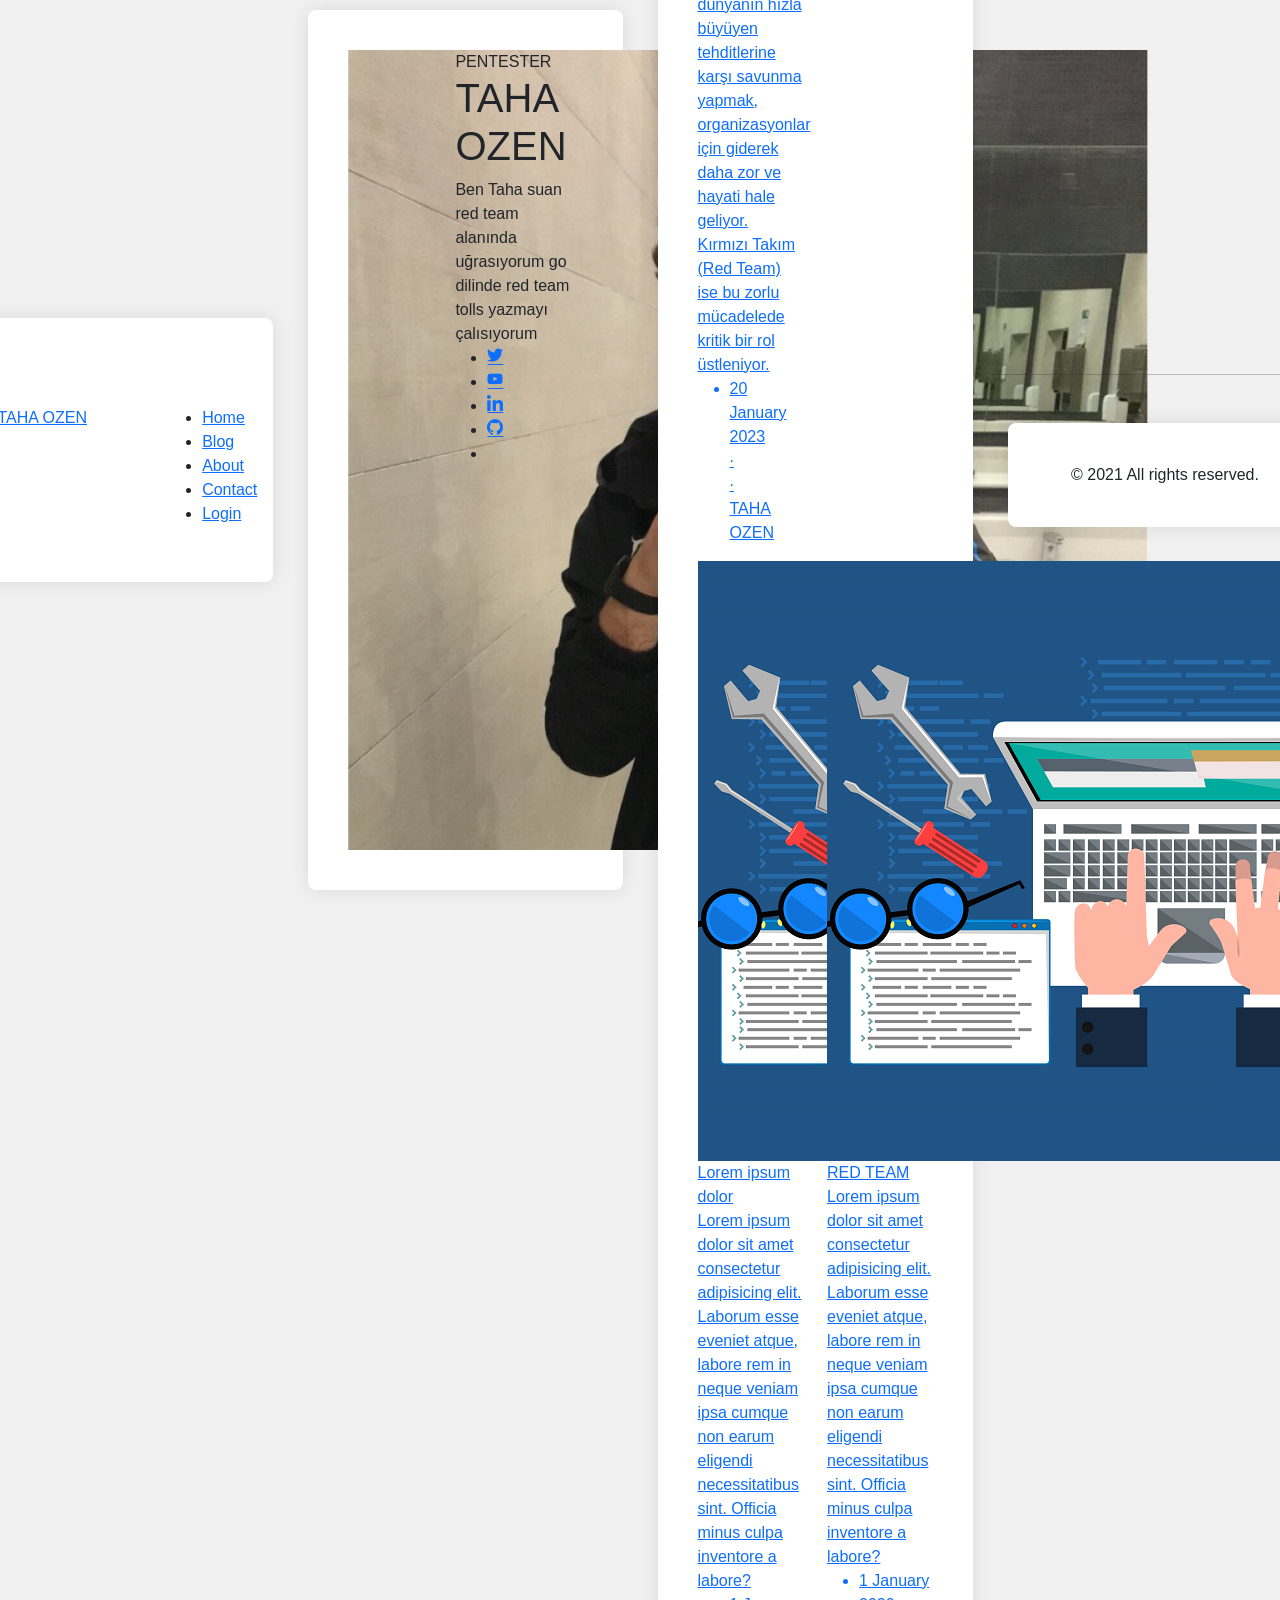
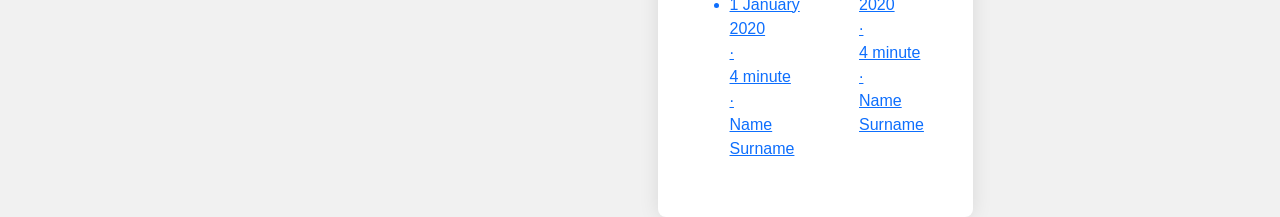
<file: index.html>
<!DOCTYPE html>
<html lang="tr">

<head>
    <meta charset="UTF-8">
    <meta http-equiv="X-UA-Compatible" content="IE=edge">
    <meta name="viewport" content="width=device-width, initial-scale=1.0">
    <title>Home</title>

    <link rel="shortcut icon" href="assets/img/icon/favicon.ico" type="image/x-icon">
    <link rel="preconnect" href="https://fonts.gstatic.com">
    <link href="https://fonts.googleapis.com/css2?family=Poppins:wght@200;400;600;900&display=swap" rel="stylesheet">
    <link rel="stylesheet" type="text/css" href="assets/fonts/flaticon/flaticon.css">
    <link rel="stylesheet" href="assets/css/bootstrap.min.css">
    <link rel="stylesheet" href="assets/css/style.css">
    <link rel="stylesheet" href="assets/css/mobile.css">
</head>

<body>

    <header>
        <div class="container">
            <div class="header-wrapper mt-5">
                <div class="row header-content">
                    <div class="header-title col-md-8">
                        <a href="index.html">TAHA OZEN </a>
                    </div>
                    <div class="header-menu col-md-4">
                        <ul>
                            <li>
                                <a href="index.html" style="opacity: 100%;">Home</a>
                            </li>
                            <li>
                                <a href="RED TEAM NEDİR.html">Blog</a>
                            </li>
                            <li>
                                <a href="about.html">About</a>
                            </li>
                            <li>
                                <a href="contact.html">Contact</a>
                            </li>
                            <li>
                                <a href="login.html">Login</a>
                            </li>

                        </ul>
                    </div>
                </div>
            </div>
        </div>
    </header>

    <div class="person-info-wrapper">
        <div class="container">
            <div class="person-info-container">
                <div class="row">
                    <div class="person-photo col-md-5">
                        <img src="assets/img/1639073382825.jpg" alt="" srcset="">
                    </div>
                    <div class="person-info-text col-md-7">
                        <div class="person-job">
                            PENTESTER
                        </div>
                        <div class="person-name">
                            <h1>TAHA OZEN </h1>
                        </div>
                        <div class="person-text">
                            Ben Taha suan red team alanında uğrasıyorum go dilinde red team tolls yazmayı çalısıyorum
                        </div>
                        <div class="person-social-link">
                            <ul>
                                <li>
                                    <a href="https://twitter.com/tahaoze23" target="_blank"><i class="flaticon-twitter"></i></a>
                                </li>
                            
                                <li>
                                    <a href="https://www.youtube.com/channel/UC3gjpeOQA_2acNfEtpIQauQ" target="_blank"><i class="flaticon-youtube"></i></a>
                                </li>
                                <li>
                                    <a href="https://www.linkedin.com/in/tahaozen/ " target="_blank "><i class="flaticon-linkedin-1  " target=" "></i></a>
                                </li>
                                <li>
                                    <a href="https://github.com/DZXX21 " target="_blank "><i class="flaticon-github " target="_blank " target=" "></i></a>
                                </li>
                                <li>
                                    <a href="mailto:#"><i class="tahaeryetisozen@gmail.com " target="_blank  " target=" "></i></a>
                                </li>
                            </ul>
                        </div>

                    </div>
                </div>
            </div>
        </div>
    </div>

    <div class="blog-post-wrapper">
        <div class="container">
            <div class="blog-post-container">
                <div class="blog-post-top-title">
                    Blog
                </div>
                <div class="blog-post-row">
                    <div class="row">
                        <div class="blog-post col-md-6">
                            <a href="RED TEAM NEDİR.html">
                                <div class="blog-post-thumbnail">
                                    <img src="assets/img/csi-ltr6-cyber-security-trend.jpg" alt="" srcset="">
                                </div>
                                <div class="blog-post-text">
                                    <div class="blog-post-title">
                                       RED TEAM NEDİR
                                    </div>
                                    <div class="blog-post-description">
                                        Siber dünyanın hızla büyüyen tehditlerine karşı savunma yapmak, organizasyonlar için giderek daha zor ve hayati hale geliyor. Kırmızı Takım (Red Team) ise bu zorlu mücadelede kritik bir rol üstleniyor.
                                    </div>
                                    <div class="blog-post-meta-info">
                                        <ul>
                                            <li>
                                                <div class="blog-post-date">
                                                    20  January 2023
                                                </div>
                                                <div class="blog-post-meta-dot">
                                                    ·
                                                </div>
                                               
                                                <div class="blog-post-meta-dot">
                                                    ·
                                                </div>
                                                <div class="blog-post-author">
                                                   TAHA OZEN 
                                                </div>
                                            </li>
                                        </ul>
                                    </div>
                                </div>
                            </a>
                

                            
                        </div>
                        <div class="blog-post col-md-6">
                            <a href="blog2.html">
                                <div class="blog-post-thumbnail">
                                    <img src="assets/img/si-blog-darkweb-cybersecurity-risks-feature.jpg" alt="" srcset="">
                                </div>
                                <div class="blog-post-text">
                                    <div class="blog-post-title">
                                        Siber güvenlikte kullanılan Araçlar
                                    </div>
                                    <div class="blog-post-description">
                                    Siber güvenlikte kullanılan  tolllar 
                                    </div>
                                    <div class="blog-post-meta-info">
                                        <ul>
                                            <li>
                                                <div class="blog-post-date">
                                                    21 January 2023
                                                </div>
                                                <div class="blog-post-meta-dot">
                                                    ·
                                                </div>
                                                
                                                <div class="blog-post-meta-dot">
                                                    ·
                                                </div>
                                                <div class="blog-post-author">
                                                TAHA OZEN 
                                                </div>
                                            </li>
                                        </ul>
                                    </div>
                                </div>
                            </a>
                

                            
                        </div>
                        <div class="blog-post col-md-6">
                            <a href="blog-text.html">
                                <div class="blog-post-thumbnail">
                                    <img src="assets/img/thumbnail.png" alt="" srcset="">
                                </div>
                                <div class="blog-post-text">
                                    <div class="blog-post-title">
                                        Lorem ipsum dolor
                                    </div>
                                    <div class="blog-post-description">
                                        Lorem ipsum dolor sit amet consectetur adipisicing elit. Laborum esse eveniet atque, labore rem in neque veniam ipsa cumque non earum eligendi necessitatibus sint. Officia minus culpa inventore a labore?
                                    </div>
                                    <div class="blog-post-meta-info">
                                        <ul>
                                            <li>
                                                <div class="blog-post-date">
                                                    1 January 2020
                                                </div>
                                                <div class="blog-post-meta-dot">
                                                    ·
                                                </div>
                                                <div class="blog-post-reading-time">
                                                    4 minute
                                                </div>
                                                <div class="blog-post-meta-dot">
                                                    ·
                                                </div>
                                                <div class="blog-post-author">
                                                    Name Surname
                                                </div>
                                            </li>
                                        </ul>
                                    </div>
                                </div>
                            </a>
                

                            
                        </div>
                        <div class="blog-post col-md-6">
                            <a href="blog-text.html">
                                <div class="blog-post-thumbnail">
                                    <img src="assets/img/thumbnail.png" alt="" srcset="">
                                </div>
                                <div class="blog-post-text">
                                    <div class="blog-post-title">
                                        RED TEAM 
                                    </div>
                                    <div class="blog-post-description">
                                        Lorem ipsum dolor sit amet consectetur adipisicing elit. Laborum esse eveniet atque, labore rem in neque veniam ipsa cumque non earum eligendi necessitatibus sint. Officia minus culpa inventore a labore?
                                    </div>
                                    <div class="blog-post-meta-info">
                                        <ul>
                                            <li>
                                                <div class="blog-post-date">
                                                    1 January 2020
                                                </div>
                                                <div class="blog-post-meta-dot">
                                                    ·
                                                </div>
                                                <div class="blog-post-reading-time">
                                                    4 minute
                                                </div>
                                                <div class="blog-post-meta-dot">
                                                    ·
                                                </div>
                                                <div class="blog-post-author">
                                                    Name Surname
                                                </div>
                                            </li>
                                        </ul>
                                    </div>
                                </div>
                            </a>
                

                            
                        </div>
                    </div>
                </div>
            </div>
        </div>
    </div>

    <footer>
        <div class="container-fluid mt-5"></div>
            <hr>
        </div>
        <div class="container text-center mt-5 mb-5" >
            <div class="copyright">
                © 2021 All rights reserved.
            </div>   
        </div>
        
    </footer>

</body>

</html>
</file>
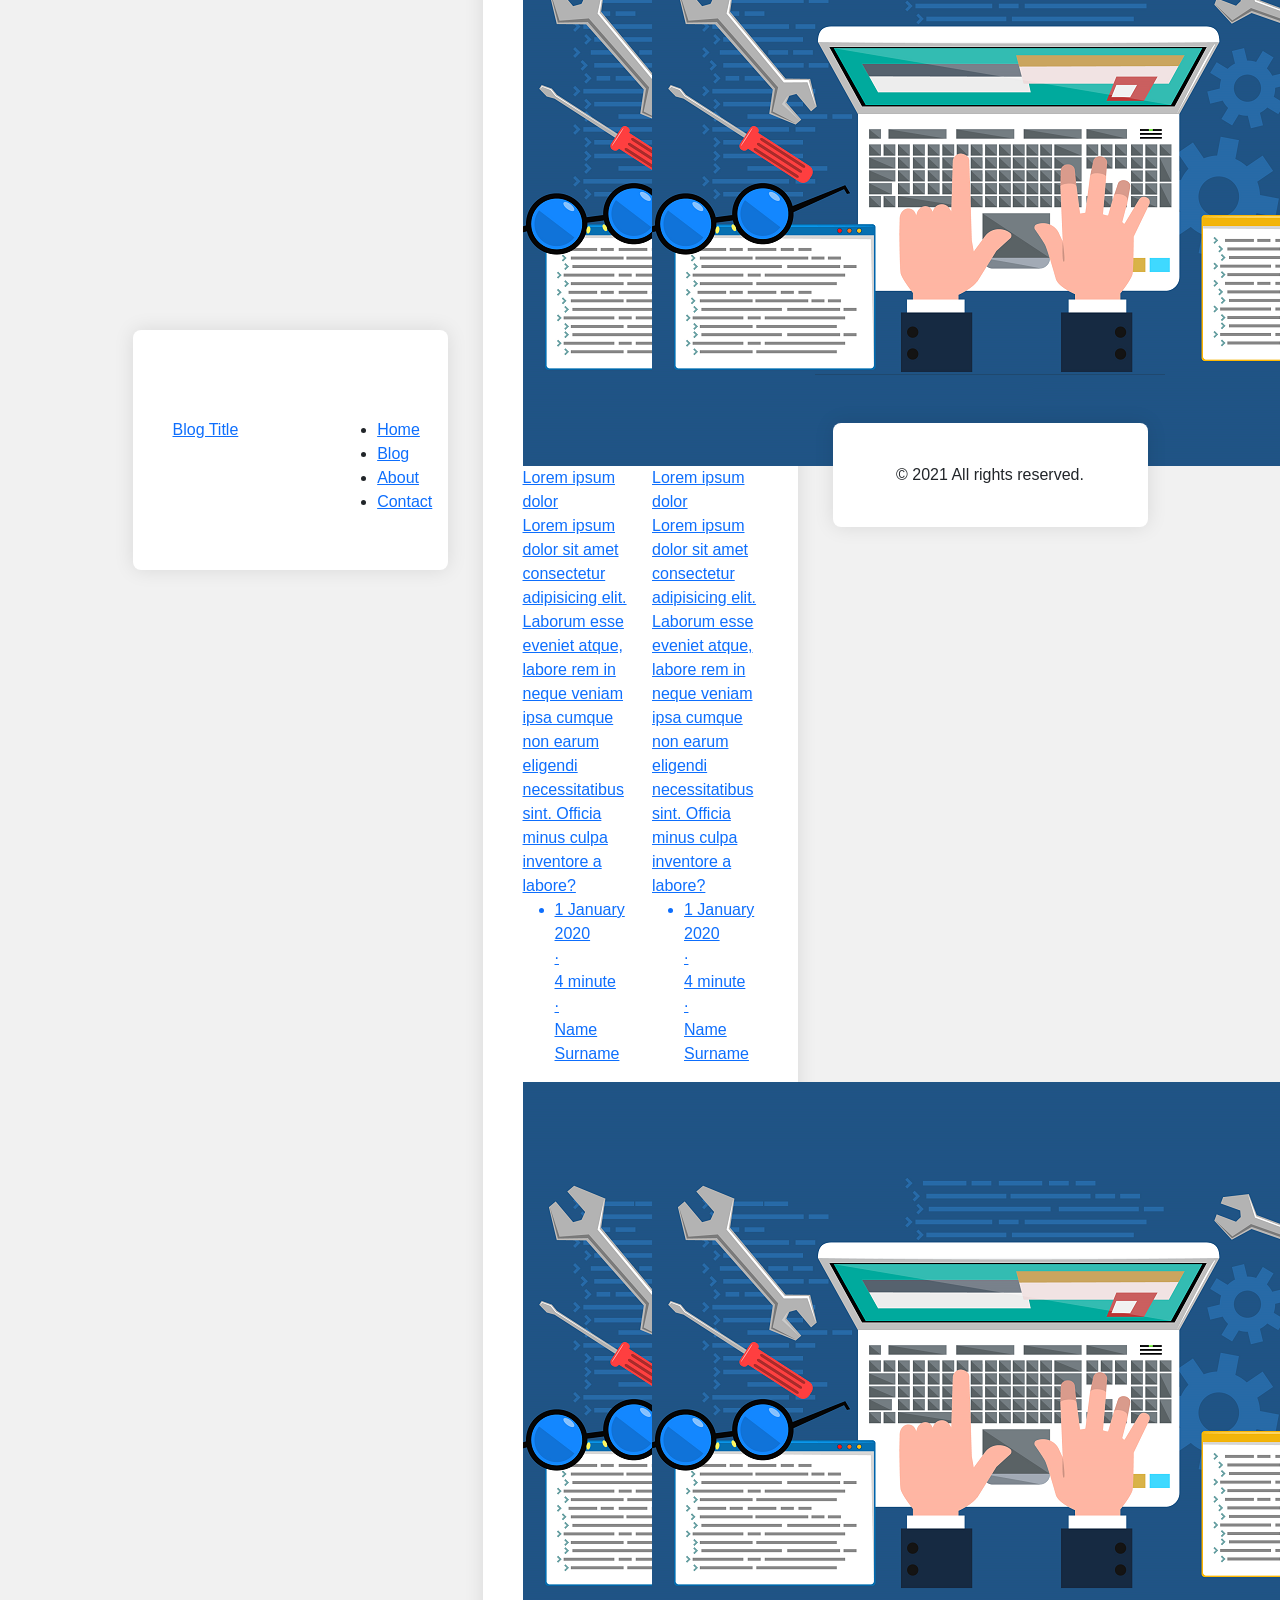
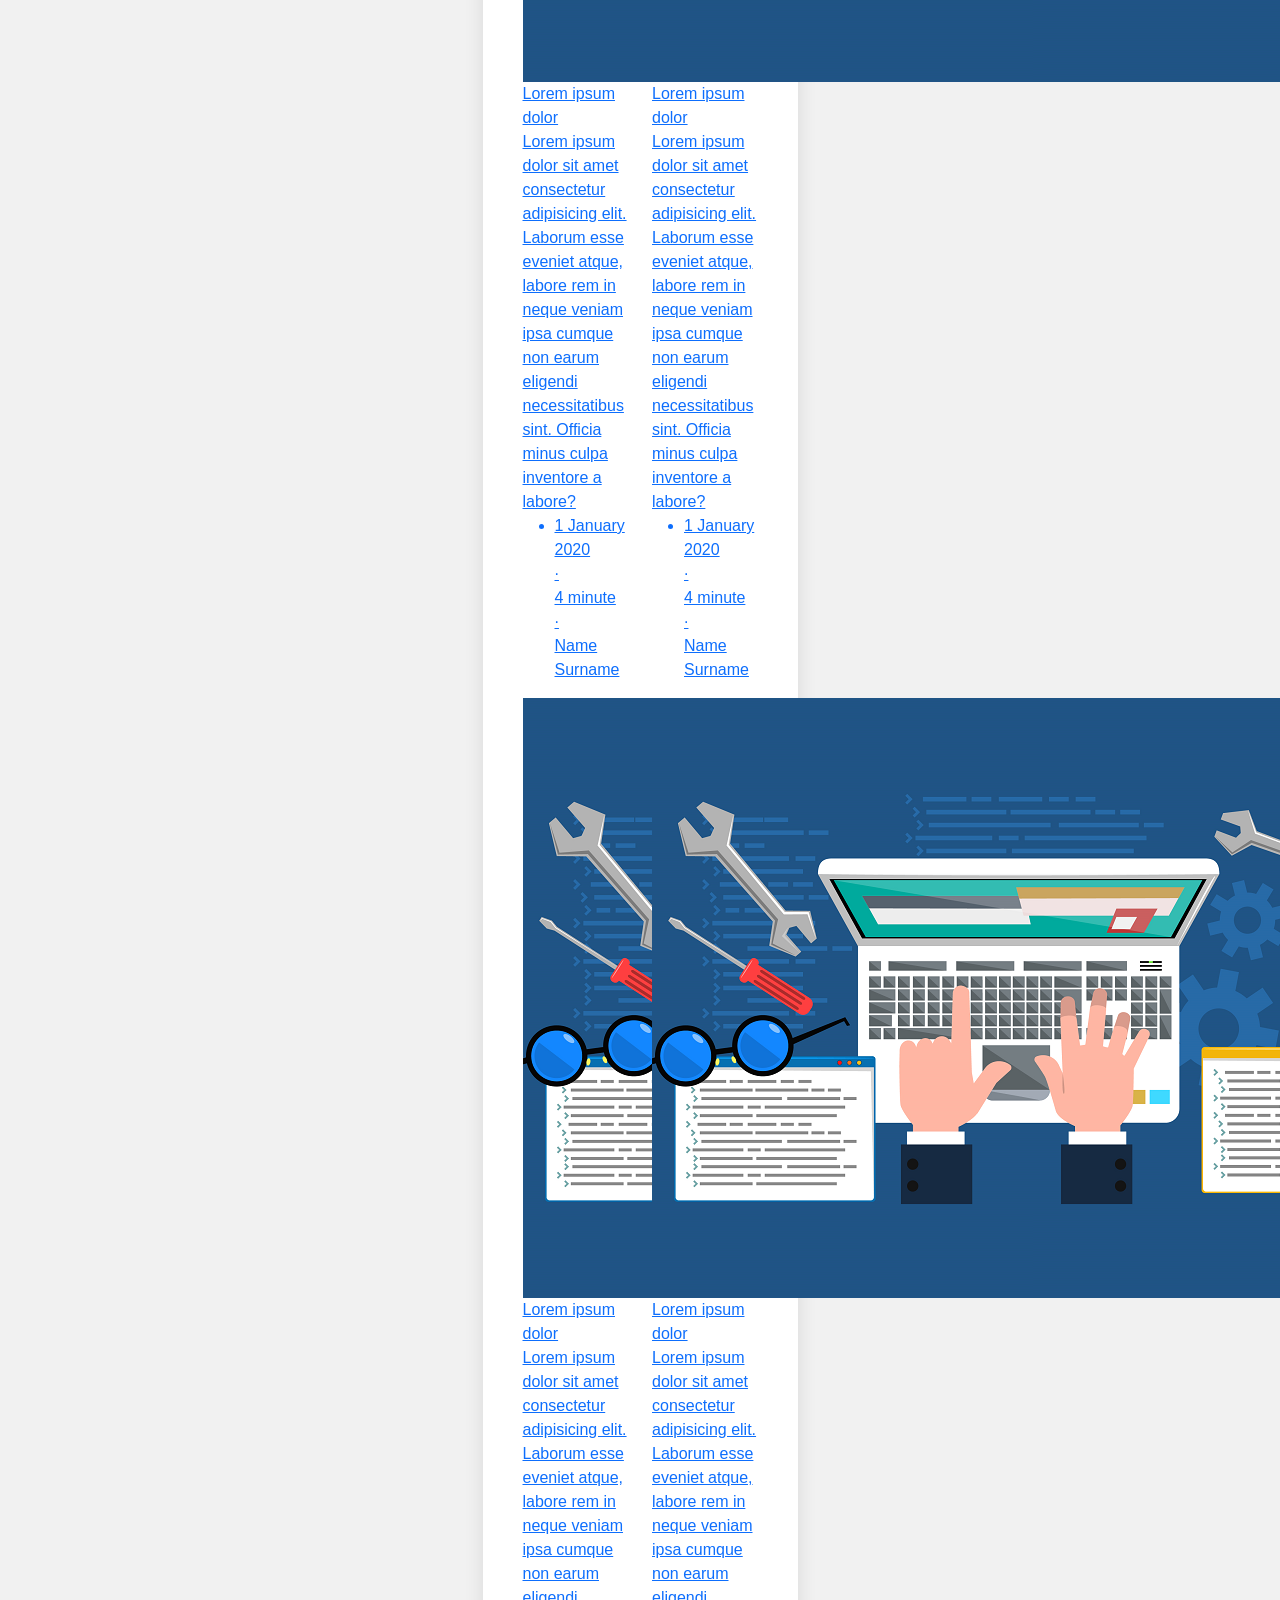
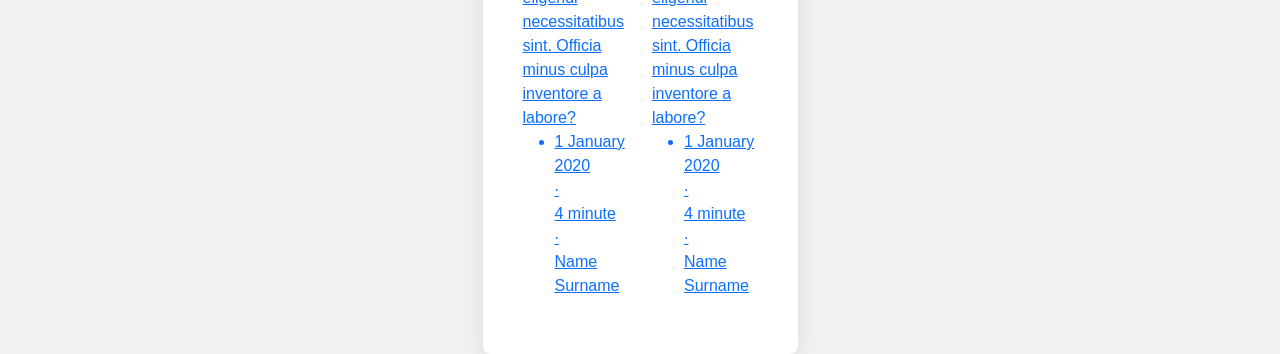
<file: admin.html>
<!DOCTYPE html>
<html lang="tr">

<head>
    <meta charset="UTF-8">
    <meta http-equiv="X-UA-Compatible" content="IE=edge">
    <meta name="viewport" content="width=device-width, initial-scale=1.0">
    <title>Blog</title>
    
    <link rel="shortcut icon" href="assets/img/icon/favicon.ico" type="image/x-icon">
    <link rel="preconnect" href="https://fonts.gstatic.com">
    <link href="https://fonts.googleapis.com/css2?family=Poppins:wght@200;400;600;900&display=swap" rel="stylesheet">
    <link rel="stylesheet" type="text/css" href="assets/fonts/flaticon/flaticon.css">
    <link rel="stylesheet" href="assets/css/bootstrap.min.css">
    <link rel="stylesheet" href="assets/css/style.css">
    <link rel="stylesheet" href="assets/css/mobile.css">
</head>

<body>

    <header>
        <div class="container">
            <div class="header-wrapper mt-5">
                <div class="row header-content">
                    <div class="header-title col-md-8">
                        <a href="index.html">Blog Title</a>
                    </div>
                    <div class="header-menu col-md-4">
                        <ul>
                            <li>
                                <a href="index.html">Home</a>
                            </li>
                            <li>
                                <a href="blog.html" style="opacity: 100%;">Blog</a>
                            </li>
                            <li>
                                <a href="about.html">About</a>
                            </li>
                            <li>
                                <a href="contact.html">Contact</a>
                            </li>

                        </ul>
                    </div>
                </div>
            </div>
        </div>
    </header>

    <div class="blog-post-wrapper">
        <div class="container mt-4">
            <div class="blog-post-container">
                <div class="blog-post-top-title">
                    Blog
                </div>
                <div class="blog-post-row">
                    <div class="row">
                        <div class="blog-post col-md-6">
                            <a href="blog-text.html">
                                <div class="blog-post-thumbnail">
                                    <img src="assets/img/thumbnail.png" alt="" srcset="">
                                </div>
                                <div class="blog-post-text">
                                    <div class="blog-post-title">
                                        Lorem ipsum dolor
                                    </div>
                                    <div class="blog-post-description">
                                        Lorem ipsum dolor sit amet consectetur adipisicing elit. Laborum esse eveniet atque, labore rem in neque veniam ipsa cumque non earum eligendi necessitatibus sint. Officia minus culpa inventore a labore?
                                    </div>
                                    <div class="blog-post-meta-info">
                                        <ul>
                                            <li>
                                                <div class="blog-post-date">
                                                    1 January 2020
                                                </div>
                                                <div class="blog-post-meta-dot">
                                                    ·
                                                </div>
                                                <div class="blog-post-reading-time">
                                                    4 minute
                                                </div>
                                                <div class="blog-post-meta-dot">
                                                    ·
                                                </div>
                                                <div class="blog-post-author">
                                                    Name Surname
                                                </div>
                                            </li>
                                        </ul>
                                    </div>
                                </div>
                            </a>
                

                            
                        </div>
                        <div class="blog-post col-md-6">
                            <a href="blog-text.html">
                                <div class="blog-post-thumbnail">
                                    <img src="assets/img/thumbnail.png" alt="" srcset="">
                                </div>
                                <div class="blog-post-text">
                                    <div class="blog-post-title">
                                        Lorem ipsum dolor
                                    </div>
                                    <div class="blog-post-description">
                                        Lorem ipsum dolor sit amet consectetur adipisicing elit. Laborum esse eveniet atque, labore rem in neque veniam ipsa cumque non earum eligendi necessitatibus sint. Officia minus culpa inventore a labore?
                                    </div>
                                    <div class="blog-post-meta-info">
                                        <ul>
                                            <li>
                                                <div class="blog-post-date">
                                                    1 January 2020
                                                </div>
                                                <div class="blog-post-meta-dot">
                                                    ·
                                                </div>
                                                <div class="blog-post-reading-time">
                                                    4 minute
                                                </div>
                                                <div class="blog-post-meta-dot">
                                                    ·
                                                </div>
                                                <div class="blog-post-author">
                                                    Name Surname
                                                </div>
                                            </li>
                                        </ul>
                                    </div>
                                </div>
                            </a>
                

                            
                        </div>
                        <div class="blog-post col-md-6">
                            <a href="blog-text.html">
                                <div class="blog-post-thumbnail">
                                    <img src="assets/img/thumbnail.png" alt="" srcset="">
                                </div>
                                <div class="blog-post-text">
                                    <div class="blog-post-title">
                                        Lorem ipsum dolor
                                    </div>
                                    <div class="blog-post-description">
                                        Lorem ipsum dolor sit amet consectetur adipisicing elit. Laborum esse eveniet atque, labore rem in neque veniam ipsa cumque non earum eligendi necessitatibus sint. Officia minus culpa inventore a labore?
                                    </div>
                                    <div class="blog-post-meta-info">
                                        <ul>
                                            <li>
                                                <div class="blog-post-date">
                                                    1 January 2020
                                                </div>
                                                <div class="blog-post-meta-dot">
                                                    ·
                                                </div>
                                                <div class="blog-post-reading-time">
                                                    4 minute
                                                </div>
                                                <div class="blog-post-meta-dot">
                                                    ·
                                                </div>
                                                <div class="blog-post-author">
                                                    Name Surname
                                                </div>
                                            </li>
                                        </ul>
                                    </div>
                                </div>
                            </a>
                

                            
                        </div>
                        <div class="blog-post col-md-6">
                            <a href="blog-text.html">
                                <div class="blog-post-thumbnail">
                                    <img src="assets/img/thumbnail.png" alt="" srcset="">
                                </div>
                                <div class="blog-post-text">
                                    <div class="blog-post-title">
                                        Lorem ipsum dolor
                                    </div>
                                    <div class="blog-post-description">
                                        Lorem ipsum dolor sit amet consectetur adipisicing elit. Laborum esse eveniet atque, labore rem in neque veniam ipsa cumque non earum eligendi necessitatibus sint. Officia minus culpa inventore a labore?
                                    </div>
                                    <div class="blog-post-meta-info">
                                        <ul>
                                            <li>
                                                <div class="blog-post-date">
                                                    1 January 2020
                                                </div>
                                                <div class="blog-post-meta-dot">
                                                    ·
                                                </div>
                                                <div class="blog-post-reading-time">
                                                    4 minute
                                                </div>
                                                <div class="blog-post-meta-dot">
                                                    ·
                                                </div>
                                                <div class="blog-post-author">
                                                    Name Surname
                                                </div>
                                            </li>
                                        </ul>
                                    </div>
                                </div>
                            </a>
                

                            
                        </div>
                        <div class="blog-post col-md-6">
                            <a href="blog-text.html">
                                <div class="blog-post-thumbnail">
                                    <img src="assets/img/thumbnail.png" alt="" srcset="">
                                </div>
                                <div class="blog-post-text">
                                    <div class="blog-post-title">
                                        Lorem ipsum dolor
                                    </div>
                                    <div class="blog-post-description">
                                        Lorem ipsum dolor sit amet consectetur adipisicing elit. Laborum esse eveniet atque, labore rem in neque veniam ipsa cumque non earum eligendi necessitatibus sint. Officia minus culpa inventore a labore?
                                    </div>
                                    <div class="blog-post-meta-info">
                                        <ul>
                                            <li>
                                                <div class="blog-post-date">
                                                    1 January 2020
                                                </div>
                                                <div class="blog-post-meta-dot">
                                                    ·
                                                </div>
                                                <div class="blog-post-reading-time">
                                                    4 minute
                                                </div>
                                                <div class="blog-post-meta-dot">
                                                    ·
                                                </div>
                                                <div class="blog-post-author">
                                                    Name Surname
                                                </div>
                                            </li>
                                        </ul>
                                    </div>
                                </div>
                            </a>
                

                            
                        </div>
                        <div class="blog-post col-md-6">
                            <a href="blog-text.html">
                                <div class="blog-post-thumbnail">
                                    <img src="assets/img/thumbnail.png" alt="" srcset="">
                                </div>
                                <div class="blog-post-text">
                                    <div class="blog-post-title">
                                        Lorem ipsum dolor
                                    </div>
                                    <div class="blog-post-description">
                                        Lorem ipsum dolor sit amet consectetur adipisicing elit. Laborum esse eveniet atque, labore rem in neque veniam ipsa cumque non earum eligendi necessitatibus sint. Officia minus culpa inventore a labore?
                                    </div>
                                    <div class="blog-post-meta-info">
                                        <ul>
                                            <li>
                                                <div class="blog-post-date">
                                                    1 January 2020
                                                </div>
                                                <div class="blog-post-meta-dot">
                                                    ·
                                                </div>
                                                <div class="blog-post-reading-time">
                                                    4 minute
                                                </div>
                                                <div class="blog-post-meta-dot">
                                                    ·
                                                </div>
                                                <div class="blog-post-author">
                                                    Name Surname
                                                </div>
                                            </li>
                                        </ul>
                                    </div>
                                </div>
                            </a>
                

                            
                        </div>
                        <div class="blog-post col-md-6">
                            <a href="blog-text.html">
                                <div class="blog-post-thumbnail">
                                    <img src="assets/img/thumbnail.png" alt="" srcset="">
                                </div>
                                <div class="blog-post-text">
                                    <div class="blog-post-title">
                                        Lorem ipsum dolor
                                    </div>
                                    <div class="blog-post-description">
                                        Lorem ipsum dolor sit amet consectetur adipisicing elit. Laborum esse eveniet atque, labore rem in neque veniam ipsa cumque non earum eligendi necessitatibus sint. Officia minus culpa inventore a labore?
                                    </div>
                                    <div class="blog-post-meta-info">
                                        <ul>
                                            <li>
                                                <div class="blog-post-date">
                                                    1 January 2020
                                                </div>
                                                <div class="blog-post-meta-dot">
                                                    ·
                                                </div>
                                                <div class="blog-post-reading-time">
                                                    4 minute
                                                </div>
                                                <div class="blog-post-meta-dot">
                                                    ·
                                                </div>
                                                <div class="blog-post-author">
                                                    Name Surname
                                                </div>
                                            </li>
                                        </ul>
                                    </div>
                                </div>
                            </a>
                

                            
                        </div>
                        <div class="blog-post col-md-6">
                            <a href="blog-text.html">
                                <div class="blog-post-thumbnail">
                                    <img src="assets/img/thumbnail.png" alt="" srcset="">
                                </div>
                                <div class="blog-post-text">
                                    <div class="blog-post-title">
                                        Lorem ipsum dolor
                                    </div>
                                    <div class="blog-post-description">
                                        Lorem ipsum dolor sit amet consectetur adipisicing elit. Laborum esse eveniet atque, labore rem in neque veniam ipsa cumque non earum eligendi necessitatibus sint. Officia minus culpa inventore a labore?
                                    </div>
                                    <div class="blog-post-meta-info">
                                        <ul>
                                            <li>
                                                <div class="blog-post-date">
                                                    1 January 2020
                                                </div>
                                                <div class="blog-post-meta-dot">
                                                    ·
                                                </div>
                                                <div class="blog-post-reading-time">
                                                    4 minute
                                                </div>
                                                <div class="blog-post-meta-dot">
                                                    ·
                                                </div>
                                                <div class="blog-post-author">
                                                    Name Surname
                                                </div>
                                            </li>
                                        </ul>
                                    </div>
                                </div>
                            </a>
                

                            
                        </div>
                        <div class="blog-post col-md-6">
                            <a href="blog-text.html">
                                <div class="blog-post-thumbnail">
                                    <img src="assets/img/thumbnail.png" alt="" srcset="">
                                </div>
                                <div class="blog-post-text">
                                    <div class="blog-post-title">
                                        Lorem ipsum dolor
                                    </div>
                                    <div class="blog-post-description">
                                        Lorem ipsum dolor sit amet consectetur adipisicing elit. Laborum esse eveniet atque, labore rem in neque veniam ipsa cumque non earum eligendi necessitatibus sint. Officia minus culpa inventore a labore?
                                    </div>
                                    <div class="blog-post-meta-info">
                                        <ul>
                                            <li>
                                                <div class="blog-post-date">
                                                    1 January 2020
                                                </div>
                                                <div class="blog-post-meta-dot">
                                                    ·
                                                </div>
                                                <div class="blog-post-reading-time">
                                                    4 minute
                                                </div>
                                                <div class="blog-post-meta-dot">
                                                    ·
                                                </div>
                                                <div class="blog-post-author">
                                                    Name Surname
                                                </div>
                                            </li>
                                        </ul>
                                    </div>
                                </div>
                            </a>
                

                            
                        </div>
                        <div class="blog-post col-md-6">
                            <a href="blog-text.html">
                                <div class="blog-post-thumbnail">
                                    <img src="assets/img/thumbnail.png" alt="" srcset="">
                                </div>
                                <div class="blog-post-text">
                                    <div class="blog-post-title">
                                        Lorem ipsum dolor
                                    </div>
                                    <div class="blog-post-description">
                                        Lorem ipsum dolor sit amet consectetur adipisicing elit. Laborum esse eveniet atque, labore rem in neque veniam ipsa cumque non earum eligendi necessitatibus sint. Officia minus culpa inventore a labore?
                                    </div>
                                    <div class="blog-post-meta-info">
                                        <ul>
                                            <li>
                                                <div class="blog-post-date">
                                                    1 January 2020
                                                </div>
                                                <div class="blog-post-meta-dot">
                                                    ·
                                                </div>
                                                <div class="blog-post-reading-time">
                                                    4 minute
                                                </div>
                                                <div class="blog-post-meta-dot">
                                                    ·
                                                </div>
                                                <div class="blog-post-author">
                                                    Name Surname
                                                </div>
                                            </li>
                                        </ul>
                                    </div>
                                </div>
                            </a>
                

                            
                        </div>
                    </div>
                </div>
            </div>
        </div>
    </div>

    <footer>
        <div class="container-fluid mt-5"></div>
            <hr>
        </div>
        <div class="container text-center mt-5 mb-5" >
            <div class="copyright">
                © 2021 All rights reserved.
            </div>   
        </div>
        
    </footer>

</body>

</html>
</file>
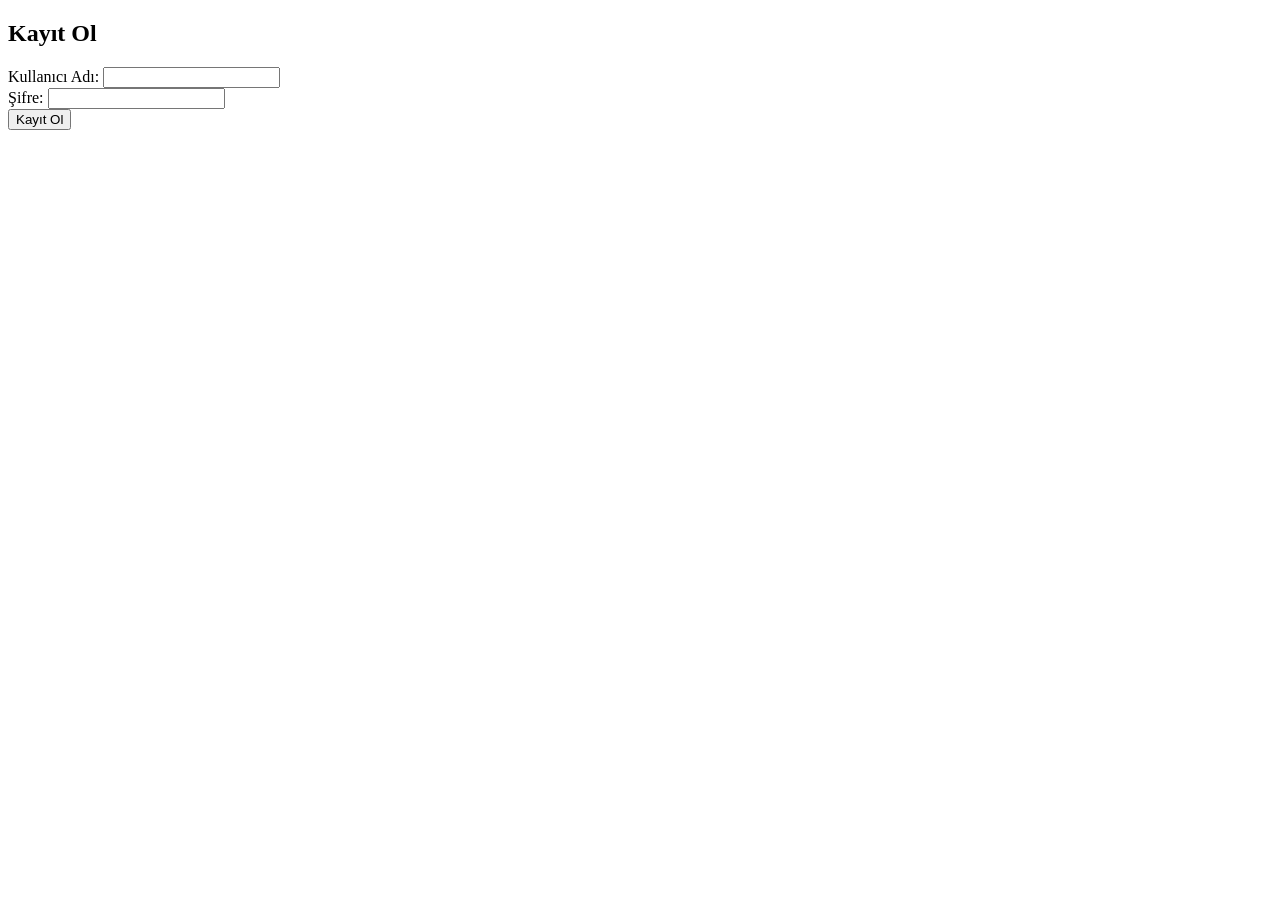
<file: kayıt.html>
<!DOCTYPE html>
<html>
<head>
    <title>Kayıt Sayfası</title>
</head>
<body>
    <h2>Kayıt Ol</h2>
    <form action="register.php" method="post">
        <label for="username">Kullanıcı Adı:</label>
        <input type="text" id="username" name="username" required><br>

        <label for="password">Şifre:</label>
        <input type="password" id="password" name="password" required><br>

        <input type="submit" value="Kayıt Ol">
    </form>
</body>
</html>
</file>
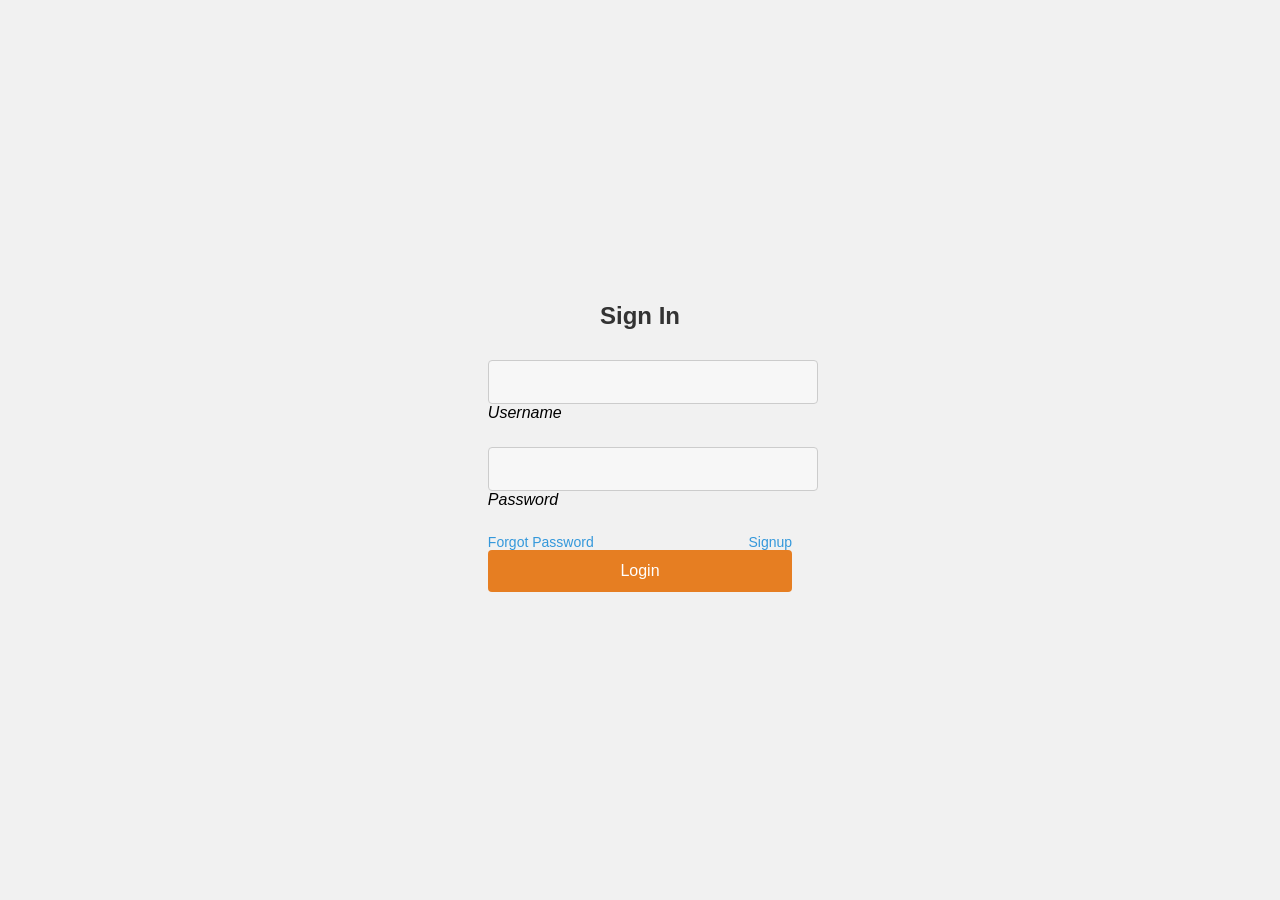
<file: loginhack.html>
<!DOCTYPE html>
<html lang="en" >
<head>
  <meta charset="UTF-8">
  <title>CodePen - Hacker Login Form</title>
  <link rel="stylesheet" href="assets/css/style.css">

</head>
<body>
<!-- partial:index.partial.html -->
<!doctype html>

<html lang="en"> 

 <head> 

  <meta charset="UTF-8"> 

  <title>CodePen - Animated Login Form using Html &amp; CSS Only</title> 

  <link rel="stylesheet" href="/assets/css/style.css"> 

 </head> 

 <body> <!-- partial:index.partial.html --> 

  <section> <span></span> <span></span> <span></span> <span></span> <span></span> <span></span> <span></span> <span></span> <span></span> <span></span> <span></span> <span></span> <span></span> <span></span> <span></span> <span></span> <span></span> <span></span> <span></span> <span></span> <span></span> <span></span> <span></span> <span></span> <span></span> <span></span> <span></span> <span></span> <span></span> <span></span> <span></span> <span></span> <span></span> <span></span> <span></span> <span></span> <span></span> <span></span> <span></span> <span></span> <span></span> <span></span> <span></span> <span></span> <span></span> <span></span> <span></span> <span></span> <span></span> <span></span> <span></span> <span></span> <span></span> <span></span> <span></span> <span></span> <span></span> <span></span> <span></span> <span></span> <span></span> <span></span> <span></span> <span></span> <span></span> <span></span> <span></span> <span></span> <span></span> <span></span> <span></span> <span></span> <span></span> <span></span> <span></span> <span></span> <span></span> <span></span> <span></span> <span></span> <span></span> <span></span> <span></span> <span></span> <span></span> <span></span> <span></span> <span></span> <span></span> <span></span> <span></span> <span></span> <span></span> <span></span> <span></span> <span></span> <span></span> <span></span> <span></span> <span></span> <span></span> <span></span> <span></span> <span></span> <span></span> <span></span> <span></span> <span></span> <span></span> <span></span> <span></span> <span></span> <span></span> <span></span> <span></span> <span></span> <span></span> <span></span> <span></span> <span></span> <span></span> <span></span> <span></span> <span></span> <span></span> <span></span> <span></span> <span></span> <span></span> <span></span> <span></span> <span></span> <span></span> <span></span> <span></span> <span></span> <span></span> <span></span> <span></span> <span></span> <span></span> <span></span> <span></span> <span></span> <span></span> <span></span> <span></span> <span></span> <span></span> <span></span> <span></span> <span></span> <span></span> <span></span> <span></span> <span></span> <span></span> <span></span> <span></span> <span></span> <span></span> <span></span> <span></span> <span></span> <span></span> <span></span> <span></span> <span></span> <span></span> <span></span> <span></span> <span></span> <span></span> <span></span> <span></span> <span></span> <span></span> <span></span> <span></span> <span></span> <span></span> <span></span> <span></span> <span></span> <span></span> <span></span> <span></span> <span></span> <span></span> <span></span> <span></span> <span></span> <span></span> <span></span> <span></span> <span></span> <span></span> <span></span> <span></span> <span></span> <span></span> <span></span> <span></span> <span></span> <span></span> <span></span> <span></span> <span></span> <span></span> <span></span> <span></span> <span></span> <span></span> <span></span> <span></span> <span></span> <span></span> <span></span> <span></span> <span></span> <span></span> <span></span> <span></span> <span></span> <span></span> <span></span> <span></span> <span></span> <span></span> <span></span> <span></span> <span></span> <span></span> <span></span> <span></span> <span></span> <span></span> <span></span> <span></span> <span></span> <span></span> <span></span> <span></span> <span></span> <span></span> <span></span> <span></span> <span></span> <span></span> <span></span> <span></span> <span></span> <span></span> <span></span> <span></span> <span></span> <span></span> <span></span> <span></span> <span></span> 

   <div class="signin"> 

    <div class="content"> 

     <h2>Sign In</h2> 

     <div class="form"> 

      <div class="inputBox"> 

       <input type="text" required> <i>Username</i> 

      </div> 

      <div class="inputBox"> 

       <input type="password" required> <i>Password</i> 

      </div> 

      <div class="links"> <a href="#">Forgot Password</a> <a href="#">Signup</a> 

      </div> 

      <div class="inputBox"> 

       <input type="submit" value="Login"> 

      </div> 

     </div> 

    </div> 

   </div> 

  </section> <!-- partial --> 

 </body>

</html>
<!-- partial -->
  
</body>
</html>
</file>
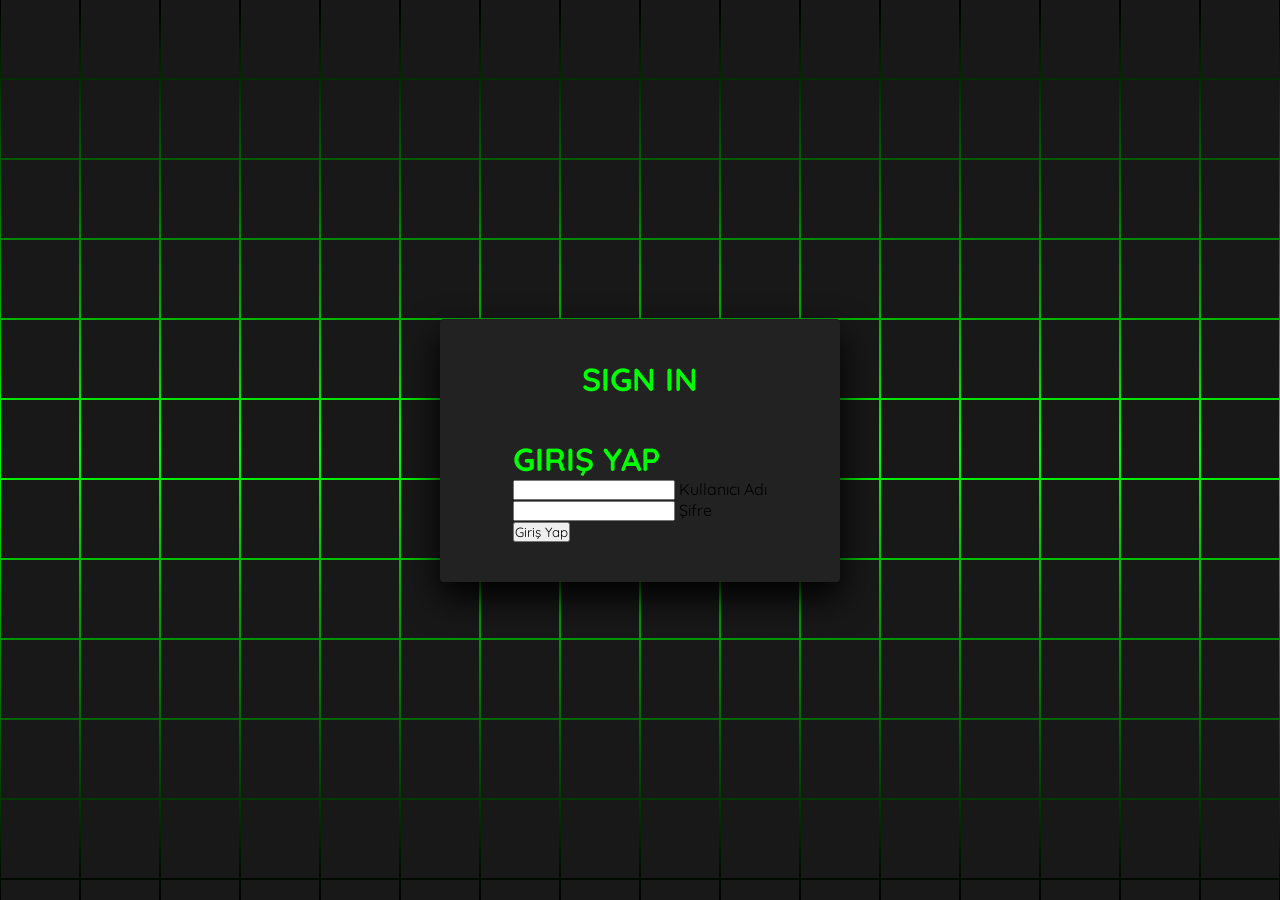
<file: denem/taha21.html>
<!DOCTYPE html>
<html lang="en" >
<head>
  <meta charset="UTF-8">
  <title>CodePen - Hacker Login Form</title>
  <link rel="stylesheet" href="./style.css">

</head>
<body>
<!-- partial:index.partial.html -->
<!doctype html>

<html lang="en"> 

 <head> 

  <meta charset="UTF-8"> 

  <title>CodePen - Animated Login Form using Html &amp; CSS Only</title> 

  <link rel="stylesheet" href="./style.css"> 

 </head> 

 <body> <!-- partial:index.partial.html --> 

  <section> <span></span> <span></span> <span></span> <span></span> <span></span> <span></span> <span></span> <span></span> <span></span> <span></span> <span></span> <span></span> <span></span> <span></span> <span></span> <span></span> <span></span> <span></span> <span></span> <span></span> <span></span> <span></span> <span></span> <span></span> <span></span> <span></span> <span></span> <span></span> <span></span> <span></span> <span></span> <span></span> <span></span> <span></span> <span></span> <span></span> <span></span> <span></span> <span></span> <span></span> <span></span> <span></span> <span></span> <span></span> <span></span> <span></span> <span></span> <span></span> <span></span> <span></span> <span></span> <span></span> <span></span> <span></span> <span></span> <span></span> <span></span> <span></span> <span></span> <span></span> <span></span> <span></span> <span></span> <span></span> <span></span> <span></span> <span></span> <span></span> <span></span> <span></span> <span></span> <span></span> <span></span> <span></span> <span></span> <span></span> <span></span> <span></span> <span></span> <span></span> <span></span> <span></span> <span></span> <span></span> <span></span> <span></span> <span></span> <span></span> <span></span> <span></span> <span></span> <span></span> <span></span> <span></span> <span></span> <span></span> <span></span> <span></span> <span></span> <span></span> <span></span> <span></span> <span></span> <span></span> <span></span> <span></span> <span></span> <span></span> <span></span> <span></span> <span></span> <span></span> <span></span> <span></span> <span></span> <span></span> <span></span> <span></span> <span></span> <span></span> <span></span> <span></span> <span></span> <span></span> <span></span> <span></span> <span></span> <span></span> <span></span> <span></span> <span></span> <span></span> <span></span> <span></span> <span></span> <span></span> <span></span> <span></span> <span></span> <span></span> <span></span> <span></span> <span></span> <span></span> <span></span> <span></span> <span></span> <span></span> <span></span> <span></span> <span></span> <span></span> <span></span> <span></span> <span></span> <span></span> <span></span> <span></span> <span></span> <span></span> <span></span> <span></span> <span></span> <span></span> <span></span> <span></span> <span></span> <span></span> <span></span> <span></span> <span></span> <span></span> <span></span> <span></span> <span></span> <span></span> <span></span> <span></span> <span></span> <span></span> <span></span> <span></span> <span></span> <span></span> <span></span> <span></span> <span></span> <span></span> <span></span> <span></span> <span></span> <span></span> <span></span> <span></span> <span></span> <span></span> <span></span> <span></span> <span></span> <span></span> <span></span> <span></span> <span></span> <span></span> <span></span> <span></span> <span></span> <span></span> <span></span> <span></span> <span></span> <span></span> <span></span> <span></span> <span></span> <span></span> <span></span> <span></span> <span></span> <span></span> <span></span> <span></span> <span></span> <span></span> <span></span> <span></span> <span></span> <span></span> <span></span> <span></span> <span></span> <span></span> <span></span> <span></span> <span></span> <span></span> <span></span> <span></span> <span></span> <span></span> <span></span> <span></span> <span></span> <span></span> <span></span> <span></span> <span></span> <span></span> <span></span> <span></span> <span></span> <span></span> <span></span> <span></span> <span></span> <span></span> <span></span> <span></span> <span></span> <span></span> 

   <div class="signin"> 

    <div class="content"> 

     <h2>Sign In</h2> 
     <body>
      <div class="container">
        <h2>Giriş Yap</h2>
        <form action="login.php" method="post">
          <div class="inputBox">
            <input type="text" id="username" name="username" required>
            <label for="username">Kullanıcı Adı</label>
          </div>
          <div class="inputBox">
            <input type="password" id="password" name="password" required>
            <label for="password">Şifre</label>
          </div>
          <input type="submit" value="Giriş Yap">
        </form>
      </div>
    </body>


   </div> 

  </section> <!-- partial --> 

 </body>

</html>
<!-- partial -->
  
</body>
</html>
</file>
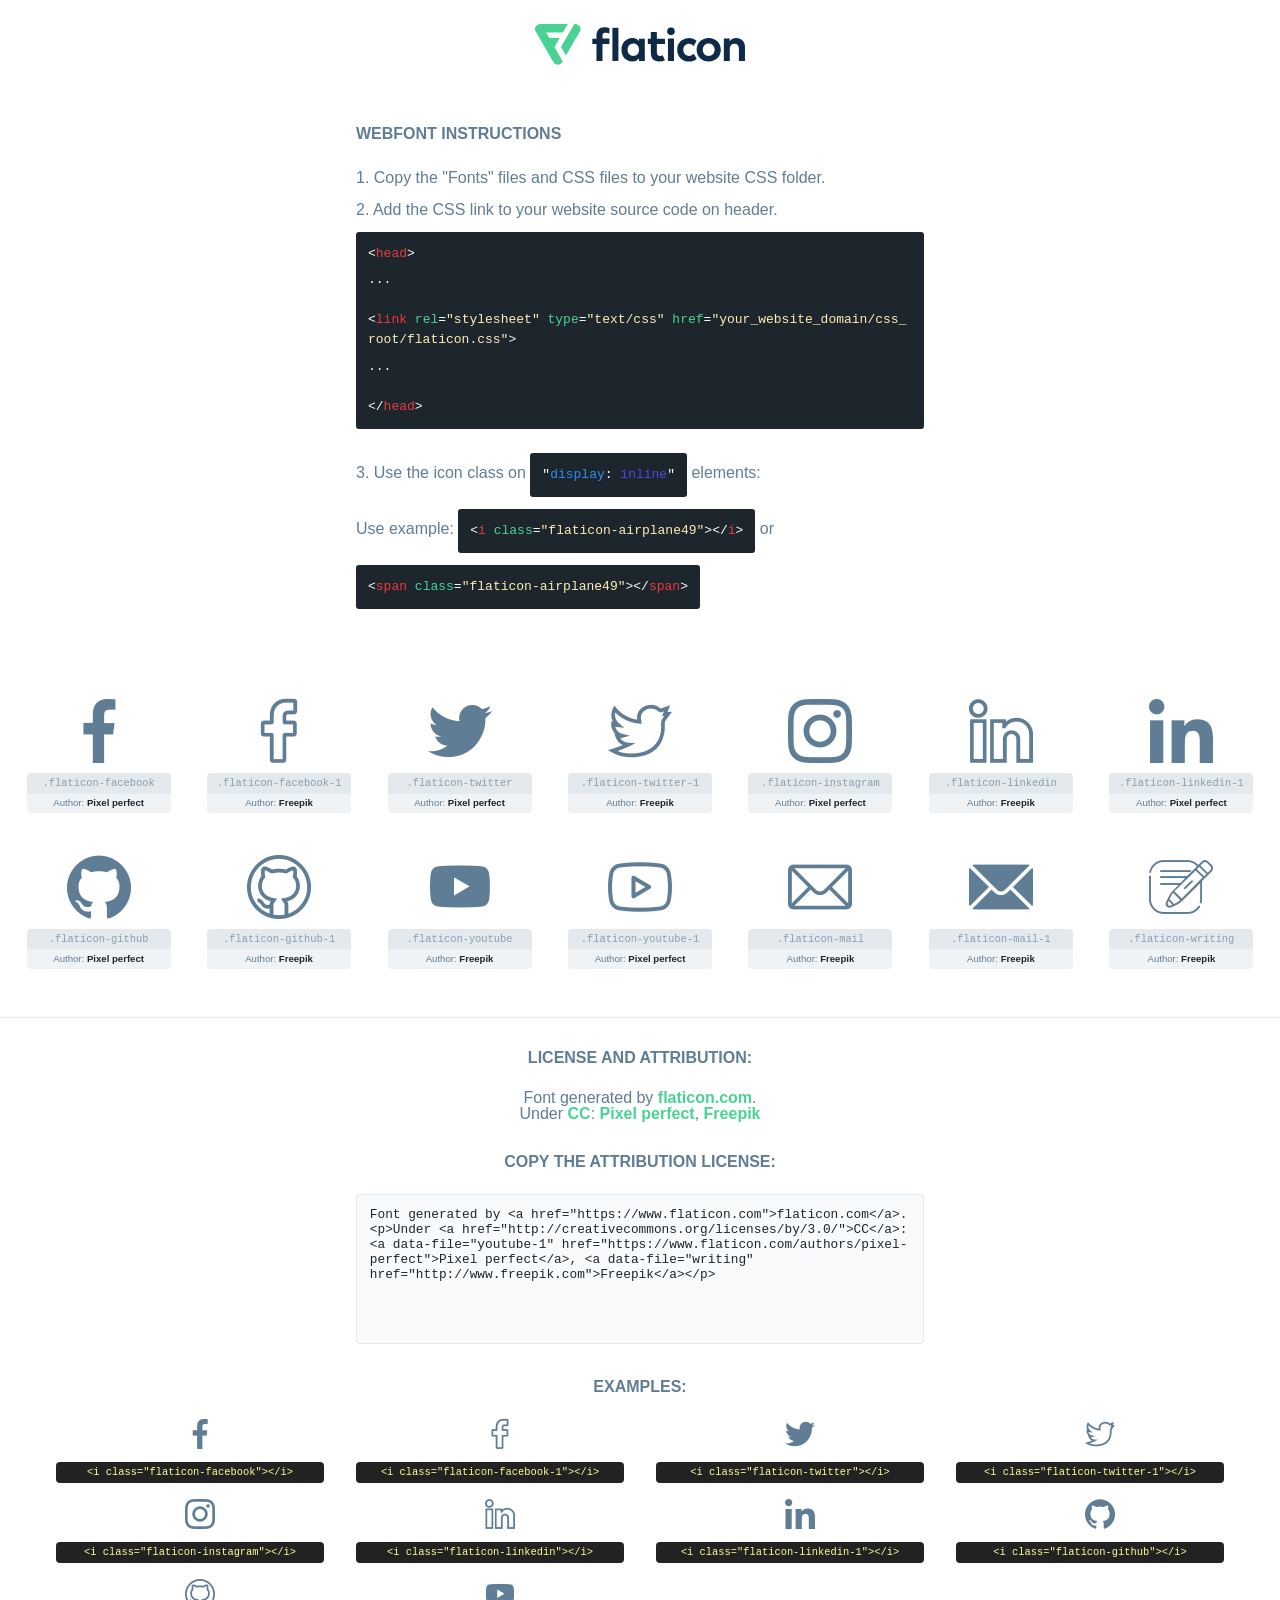
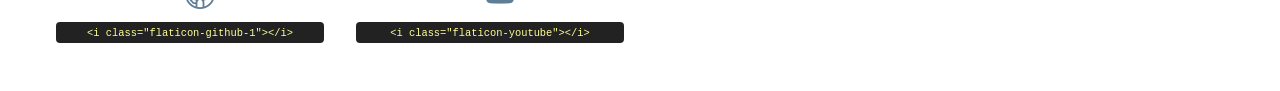
<file: assets/fonts/flaticon/flaticon.html>
<!DOCTYPE html>
<html lang="en">
<head>
    <title>Flaticon Webfont</title>
    <link rel="stylesheet" type="text/css" href="flaticon.css"/>
    <meta charset="UTF-8">
    <style>
        html, body, div, span, applet, object, iframe,
        h1, h2, h3, h4, h5, h6, p, blockquote, pre,
        a, abbr, acronym, address, big, cite, code,
        del, dfn, em, img, ins, kbd, q, s, samp,
        small, strike, strong, sub, sup, tt, var,
        b, u, i, center,
        dl, dt, dd, ol, ul, li,
        fieldset, form, label, legend,
        table, caption, tbody, tfoot, thead, tr, th, td,
        article, aside, canvas, details, embed,
        figure, figcaption, footer, header, hgroup,
        menu, nav, output, ruby, section, summary,
        time, mark, audio, video {
            margin: 0;
            padding: 0;
            border: 0;
            font-size: 100%;
            font: inherit;
            vertical-align: baseline;
        }

        /* HTML5 display-role reset for older browsers */
        article, aside, details, figcaption, figure,
        footer, header, hgroup, menu, nav, section {
            display: block;
        }

        body {
            line-height: 1;
        }

        ol, ul {
            list-style: none;
        }

        blockquote, q {
            quotes: none;
        }

        blockquote:before, blockquote:after,
        q:before, q:after {
            content: '';
            content: none;
        }

        table {
            border-collapse: collapse;
            border-spacing: 0;
        }

        body {
            font-family: Helvetica, Arial, sans-serif;
            font-size: 16px;
            color: #5f7d95;
        }

        a {
            color: #4AD295;
            font-weight: bold;
            text-decoration: none;
        }

        * {
            -moz-box-sizing: border-box;
            -webkit-box-sizing: border-box;
            box-sizing: border-box;
            margin: 0;
            padding: 0;
        }

        [class^="flaticon-"]:before, [class*=" flaticon-"]:before, [class^="flaticon-"]:after, [class*=" flaticon-"]:after {
            font-family: Flaticon;
            font-size: 30px;
            font-style: normal;
            margin-left: 20px;
            color: #333;
        }

        .wrapper {
            max-width: 600px;
            margin: auto;
            padding: 0 1em;
        }

        .title {
            margin-bottom: 24px;
            text-transform: uppercase;
            font-weight: bold;
        }

        header {
            text-align: center;
            padding: 24px;
        }

        header .logo {
            width: 210px;
            height: auto;
            border: none;
            display: inline-block;
        }

        header strong {
            font-size: 28px;
            font-weight: 500;
            vertical-align: middle;
        }

        .demo {
            margin: 2em auto;
            line-height: 1.25em;
        }

        .demo ul li {
            margin-bottom: 12px;
        }

        .demo ul li code {
            background-color: #1D262D;
            border-radius: 3px;
            padding: 12px;
            display: inline-block;
            color: #fff;
            font-family: Consolas, Monaco, Lucida Console, Liberation Mono, DejaVu Sans Mono, Bitstream Vera Sans Mono, Courier New, monospace;
            font-weight: lighter;
            margin-top: 12px;
            font-size: 13px;
            word-break: break-all;
        }

        .demo ul li code .red {
            color: #EC3A3B;
        }

        .demo ul li code .green {
            color: #4AD295;
        }

        .demo ul li code .yellow {
            color: #FFEEB6;
        }

        .demo ul li code .blue {
            color: #2C8CF4;
        }

        .demo ul li code .purple {
            color: #4949E7;
        }

        .demo ul li code .dots {
            margin-top: 0.5em;
            display: block;
        }

        #glyphs {
            border-bottom: 1px solid #E3E9ED;
            padding: 2em 0;
            text-align: center;
        }

        .glyph {
            display: inline-block;
            width: 9em;
            margin: 1em;
            text-align: center;
            vertical-align: top;
            background: #FFF;
        }

        .glyph .flaticon {
            padding: 10px;
            display: block;
            font-family: "Flaticon";
            font-size: 64px;
            line-height: 1;
        }

        .glyph .flaticon:before {
            font-size: 64px;
            color: #5f7d95;
            margin-left: 0;
        }

        .class-name {
            font-size: 0.65em;
            background-color: #E3E9ED;
            color: #869FB2;
            border-radius: 4px 4px 0 0;
            padding: 0.5em;
            font-family: Consolas, Monaco, Lucida Console, Liberation Mono, DejaVu Sans Mono, Bitstream Vera Sans Mono, Courier New, monospace;
        }

        .author-name {
            font-size: 0.6em;
            background-color: #EFF3F6;
            border-top: 0;
            border-radius: 0 0 4px 4px;
            padding: 0.5em;
        }

        .author-name a {
            color: #1D262D;
        }

        .class-name:last-child {
            font-size: 10px;
            color: #888;
        }

        .class-name:last-child a {
            font-size: 10px;
            color: #555;
        }

        .glyph > input {
            display: block;
            width: 100px;
            margin: 5px auto;
            text-align: center;
            font-size: 12px;
            cursor: text;
        }

        .glyph > input.icon-input {
            font-family: "Flaticon";
            font-size: 16px;
            margin-bottom: 10px;
        }

        .attribution .title {
            margin-top: 2em;
        }

        .attribution textarea {
            background-color: #F8FAFB;
            color: #1D262D;
            padding: 1em;
            border: none;
            box-shadow: none;
            border: 1px solid #E3E9ED;
            border-radius: 4px;
            resize: none;
            width: 100%;
            height: 150px;
            font-size: 0.8em;
            font-family: Consolas, Monaco, Lucida Console, Liberation Mono, DejaVu Sans Mono, Bitstream Vera Sans Mono, Courier New, monospace;
            -webkit-appearance: none;
        }

        .attribution textarea:hover {
            border-color: #CFD9E0;
        }

        .attribution textarea:focus {
            border-color: #4AD295;
        }

        .iconsuse {
            margin: 2em auto;
            text-align: center;
            max-width: 1200px;
        }

        .iconsuse:after {
            content: '';
            display: table;
            clear: both;
        }

        .iconsuse .image {
            float: left;
            width: 25%;
            padding: 0 1em;
        }

        .iconsuse .image p {
            margin-bottom: 1em;
        }

        .iconsuse .image span {
            display: block;
            font-size: 0.65em;
            background-color: #222;
            color: #fff;
            border-radius: 4px;
            padding: 0.5em;
            color: #FFFF99;
            margin-top: 1em;
            font-family: Consolas, Monaco, Lucida Console, Liberation Mono, DejaVu Sans Mono, Bitstream Vera Sans Mono, Courier New, monospace;
        }

        .flaticon:before {
            color: #5f7d95;
        }

        #footer {
            text-align: center;
            background-color: #1D262D;
            color: #869FB2;
            padding: 12px;
            font-size: 14px;
        }

        #footer a {
            font-weight: normal;
        }

        @media (max-width: 960px) {
            .iconsuse .image {
                width: 50%;
            }
        }

        .preview {
            width: 100px;
            display: inline-block;
            margin: 10px;
        }

        .preview .inner {
            display: inline-block;
            width: 100%;
            text-align: center;
            background: #f5f5f5;
            -webkit-border-radius: 3px 3px 0 0;
            -moz-border-radius: 3px 3px 0 0;
            border-radius: 3px 3px 0 0;
        }

        .preview .inner  {
            line-height: 85px;
            font-size: 40px;
            color: #333;
        }

        .label {
            display: inline-block;
            width: 100%;
            box-sizing: border-box;
            padding: 5px;
            font-size: 10px;
            font-family: Monaco, monospace;
            color: #666;
            white-space: nowrap;
            overflow: hidden;
            text-overflow: ellipsis;
            background: #ddd;
            -webkit-border-radius: 0 0 3px 3px;
            -moz-border-radius: 0 0 3px 3px;
            border-radius: 0 0 3px 3px;
            color: #666;
        }
    </style>
</head>
<body>
    <header>
        <a href="https://www.flaticon.com/" target="_blank" class="logo">
            <svg xmlns="http://www.w3.org/2000/svg" viewBox="0 0 394.3 76.5">
                <path d="M156.6,69.4H145.3V7.1h11.3Z" style="fill:#0e2a47"/>
                <path d="M206.2,69.4h-11V64.8a15.4,15.4,0,0,1-12.6,5.7c-11.6,0-20.3-9.5-20.3-22.1s8.8-22.1,20.3-22.1a15.4,15.4,0,0,1,12.6,5.8V27.5h11Zm-32.4-21c0,6.4,4.2,11.6,10.8,11.6s10.8-4.9,10.8-11.6-4.4-11.6-10.8-11.6S173.9,42,173.9,48.4Z"
                      style="fill:#0e2a47"/>
                <path d="M262.5,13.7a7.2,7.2,0,0,1-14.4,0,7.2,7.2,0,1,1,14.4,0ZM261,69.4H249.6v-42H261Z"
                      style="fill:#0e2a47"/>
                <path id="_Trazado_" data-name="&lt;Trazado&gt;"
                      d="M139.6,17.8a16.6,16.6,0,0,0-8-1.4c-3.2.4-4.9,2-4.9,5.9v5.1h13V37.5h-13v32H115.4v-32h-7.8v-10h7.8V22.2c0-9.9,5.2-16.3,15-16.3a23.4,23.4,0,0,1,9.3,1.8Z"
                      style="fill:#0e2a47"/>
                <path d="M235.1,60c-3.5,0-6.3-1.9-6.3-7.1V37.5H244v-10H228.8V15H217.5V27.5h-5.7v10h5.7V53.7c0,10.9,5.3,16.8,15.7,16.8A22.9,22.9,0,0,0,244,68l-4.3-9.1A12.3,12.3,0,0,1,235.1,60Z"
                      style="fill:#0e2a47"/>
                <path d="M348.9,48.4c0,12.6-9.7,22.1-22.7,22.1s-22.7-9.4-22.7-22.1,9.6-22.1,22.7-22.1S348.9,35.8,348.9,48.4Zm-33.9,0c0,6.8,4.8,11.6,11.1,11.6s11.2-4.8,11.2-11.6-4.8-11.6-11.2-11.6S315.1,41.6,315.1,48.4Z"
                      style="fill:#0e2a47"/>
                <path d="M394.3,42.7V69.4H382.9V46.3c0-6.1-3-9.4-8.2-9.4s-8.9,3.2-8.9,9.5v23H354.6v-42h11v4.9c3-4.5,7.6-6.1,12.3-6.1C387.5,26.3,394.3,33,394.3,42.7Z"
                      style="fill:#0e2a47"/>
                <path d="M298,55.7h0a12.4,12.4,0,0,1-8.2,4.2h-.9l-1.8-.2a10,10,0,0,1-7.4-5.6,13.2,13.2,0,0,1-1.2-5.8,13,13,0,0,1,1.3-5.9,10.1,10.1,0,0,1,7.5-5.5h2.4a11.7,11.7,0,0,1,8.3,4.2l5.5-9.6a19.9,19.9,0,0,0-8.1-4.3,23.4,23.4,0,0,0-6.1-.8,25.2,25.2,0,0,0-7.5,1.1,20.9,20.9,0,0,0-8,4.6,21.9,21.9,0,0,0-6.8,16.4,21.9,21.9,0,0,0,6.7,16.3,20.9,20.9,0,0,0,8,4.6,25.2,25.2,0,0,0,7.7,1.2,23.6,23.6,0,0,0,6.2-.8,20,20,0,0,0,8.1-4.4Z"
                      style="fill:#0e2a47"/>
                <path d="M46.3,26.5H26.9L20.8,16H52.4L61.6,0H9.4A9.3,9.3,0,0,0,1.3,4.7a9.3,9.3,0,0,0,0,9.4L34.6,71.8a9.4,9.4,0,0,0,16.2,0l1.1-1.9L36.6,43.3Z"
                      style="fill:#4ad295"/>
                <path d="M84.2,4.7A9.3,9.3,0,0,0,76.1,0H73.8l-25,43.3,9.2,16L84.2,14A9.3,9.3,0,0,0,84.2,4.7Z"
                      style="fill:#4ad295"/>
            </svg>
        </a>
    </header>
    <section class="demo wrapper">

        <p class="title">Webfont Instructions</p>

        <ul>
            <li>
                <span class="num">1. </span>Copy the "Fonts" files and CSS files to your website CSS folder.
            </li>
            <li>
                <span class="num">2. </span>Add the CSS link to your website source code on header.
                <code class="big">
                    &lt;<span class="red">head</span>&gt;
                    <br/><span class="dots">...</span>
                    <br/>&lt;<span class="red">link</span> <span class="green">rel</span>=<span
                        class="yellow">"stylesheet"</span> <span class="green">type</span>=<span
                        class="yellow">"text/css"</span> <span class="green">href</span>=<span class="yellow">"your_website_domain/css_root/flaticon.css"</span>&gt;
                    <br/><span class="dots">...</span>
                    <br/>&lt;/<span class="red">head</span>&gt;
                </code>
            </li>

            <li>
                <p>
                    <span class="num">3. </span>Use the icon class on <code>"<span class="blue">display</span>:<span
                        class="purple"> inline</span>"</code> elements:
                    <br/>
                    Use example: <code>&lt;<span class="red">i</span> <span class="green">class</span>=<span class="yellow">&quot;flaticon-airplane49&quot;</span>&gt;&lt;/<span
                        class="red">i</span>&gt;</code> or <code>&lt;<span class="red">span</span> <span
                        class="green">class</span>=<span class="yellow">&quot;flaticon-airplane49&quot;</span>&gt;&lt;/<span
                        class="red">span</span>&gt;</code>
            </li>
        </ul>

    </section>
    <section id="glyphs">
            <div class="glyph">
                <i class="flaticon flaticon-facebook"></i>
                <div class="class-name">.flaticon-facebook</div>
                <div class="author-name">Author: <a data-file="facebook" href="https://www.flaticon.com/authors/pixel-perfect">Pixel perfect</a> </div>
            </div>

            <div class="glyph">
                <i class="flaticon flaticon-facebook-1"></i>
                <div class="class-name">.flaticon-facebook-1</div>
                <div class="author-name">Author: <a data-file="facebook-1" href="http://www.freepik.com">Freepik</a> </div>
            </div>

            <div class="glyph">
                <i class="flaticon flaticon-twitter"></i>
                <div class="class-name">.flaticon-twitter</div>
                <div class="author-name">Author: <a data-file="twitter" href="https://www.flaticon.com/authors/pixel-perfect">Pixel perfect</a> </div>
            </div>

            <div class="glyph">
                <i class="flaticon flaticon-twitter-1"></i>
                <div class="class-name">.flaticon-twitter-1</div>
                <div class="author-name">Author: <a data-file="twitter-1" href="http://www.freepik.com">Freepik</a> </div>
            </div>

            <div class="glyph">
                <i class="flaticon flaticon-instagram"></i>
                <div class="class-name">.flaticon-instagram</div>
                <div class="author-name">Author: <a data-file="instagram" href="https://www.flaticon.com/authors/pixel-perfect">Pixel perfect</a> </div>
            </div>

            <div class="glyph">
                <i class="flaticon flaticon-linkedin"></i>
                <div class="class-name">.flaticon-linkedin</div>
                <div class="author-name">Author: <a data-file="linkedin" href="http://www.freepik.com">Freepik</a> </div>
            </div>

            <div class="glyph">
                <i class="flaticon flaticon-linkedin-1"></i>
                <div class="class-name">.flaticon-linkedin-1</div>
                <div class="author-name">Author: <a data-file="linkedin-1" href="https://www.flaticon.com/authors/pixel-perfect">Pixel perfect</a> </div>
            </div>

            <div class="glyph">
                <i class="flaticon flaticon-github"></i>
                <div class="class-name">.flaticon-github</div>
                <div class="author-name">Author: <a data-file="github" href="https://www.flaticon.com/authors/pixel-perfect">Pixel perfect</a> </div>
            </div>

            <div class="glyph">
                <i class="flaticon flaticon-github-1"></i>
                <div class="class-name">.flaticon-github-1</div>
                <div class="author-name">Author: <a data-file="github-1" href="http://www.freepik.com">Freepik</a> </div>
            </div>

            <div class="glyph">
                <i class="flaticon flaticon-youtube"></i>
                <div class="class-name">.flaticon-youtube</div>
                <div class="author-name">Author: <a data-file="youtube" href="http://www.freepik.com">Freepik</a> </div>
            </div>

            <div class="glyph">
                <i class="flaticon flaticon-youtube-1"></i>
                <div class="class-name">.flaticon-youtube-1</div>
                <div class="author-name">Author: <a data-file="youtube-1" href="https://www.flaticon.com/authors/pixel-perfect">Pixel perfect</a> </div>
            </div>

            <div class="glyph">
                <i class="flaticon flaticon-mail"></i>
                <div class="class-name">.flaticon-mail</div>
                <div class="author-name">Author: <a data-file="mail" href="http://www.freepik.com">Freepik</a> </div>
            </div>

            <div class="glyph">
                <i class="flaticon flaticon-mail-1"></i>
                <div class="class-name">.flaticon-mail-1</div>
                <div class="author-name">Author: <a data-file="mail-1" href="http://www.freepik.com">Freepik</a> </div>
            </div>

            <div class="glyph">
                <i class="flaticon flaticon-writing"></i>
                <div class="class-name">.flaticon-writing</div>
                <div class="author-name">Author: <a data-file="writing" href="http://www.freepik.com">Freepik</a> </div>
            </div>

    </section>

    <section class="attribution wrapper"   style="text-align:center;">

        <div class="title">License and attribution:</div><div class="attrDiv">Font generated by <a href="https://www.flaticon.com">flaticon.com</a>. <div><p>Under <a href="http://creativecommons.org/licenses/by/3.0/">CC</a>: <a data-file="youtube-1" href="https://www.flaticon.com/authors/pixel-perfect">Pixel perfect</a>, <a data-file="writing" href="http://www.freepik.com">Freepik</a></p>  </div>
        </div>
        <div class="title">Copy the Attribution License:</div>

        <textarea onclick="this.focus();this.select();">Font generated by &lt;a href=&quot;https://www.flaticon.com&quot;&gt;flaticon.com&lt;/a&gt;. <p>Under <a href="http://creativecommons.org/licenses/by/3.0/">CC</a>: <a data-file="youtube-1" href="https://www.flaticon.com/authors/pixel-perfect">Pixel perfect</a>, <a data-file="writing" href="http://www.freepik.com">Freepik</a></p> 
        </textarea>

    </section>

    <section class="iconsuse">

        <div class="title">Examples:</div>
            <div class="image">
                <p>
                    <i class="flaticon flaticon-facebook"></i>
                    <span>&lt;i class=&quot;flaticon-facebook&quot;&gt;&lt;/i&gt;</span>
                </p>
            </div>
            <div class="image">
                <p>
                    <i class="flaticon flaticon-facebook-1"></i>
                    <span>&lt;i class=&quot;flaticon-facebook-1&quot;&gt;&lt;/i&gt;</span>
                </p>
            </div>
            <div class="image">
                <p>
                    <i class="flaticon flaticon-twitter"></i>
                    <span>&lt;i class=&quot;flaticon-twitter&quot;&gt;&lt;/i&gt;</span>
                </p>
            </div>
            <div class="image">
                <p>
                    <i class="flaticon flaticon-twitter-1"></i>
                    <span>&lt;i class=&quot;flaticon-twitter-1&quot;&gt;&lt;/i&gt;</span>
                </p>
            </div>
            <div class="image">
                <p>
                    <i class="flaticon flaticon-instagram"></i>
                    <span>&lt;i class=&quot;flaticon-instagram&quot;&gt;&lt;/i&gt;</span>
                </p>
            </div>
            <div class="image">
                <p>
                    <i class="flaticon flaticon-linkedin"></i>
                    <span>&lt;i class=&quot;flaticon-linkedin&quot;&gt;&lt;/i&gt;</span>
                </p>
            </div>
            <div class="image">
                <p>
                    <i class="flaticon flaticon-linkedin-1"></i>
                    <span>&lt;i class=&quot;flaticon-linkedin-1&quot;&gt;&lt;/i&gt;</span>
                </p>
            </div>
            <div class="image">
                <p>
                    <i class="flaticon flaticon-github"></i>
                    <span>&lt;i class=&quot;flaticon-github&quot;&gt;&lt;/i&gt;</span>
                </p>
            </div>
            <div class="image">
                <p>
                    <i class="flaticon flaticon-github-1"></i>
                    <span>&lt;i class=&quot;flaticon-github-1&quot;&gt;&lt;/i&gt;</span>
                </p>
            </div>
            <div class="image">
                <p>
                    <i class="flaticon flaticon-youtube"></i>
                    <span>&lt;i class=&quot;flaticon-youtube&quot;&gt;&lt;/i&gt;</span>
                </p>
            </div>
            <div class="image">
                <p>
                    <i class="flaticon flaticon-011
</file>
<file: assets/fonts/flaticon/flaticon.css>
@font-face {
    font-family: "flaticon";
    src: url("./flaticon.ttf?75766e903743f22f85cce06ca1ea8b79") format("truetype"),
url("./flaticon.woff?75766e903743f22f85cce06ca1ea8b79") format("woff"),
url("./flaticon.woff2?75766e903743f22f85cce06ca1ea8b79") format("woff2"),
url("./flaticon.eot?75766e903743f22f85cce06ca1ea8b79#iefix") format("embedded-opentype"),
url("./flaticon.svg?75766e903743f22f85cce06ca1ea8b79#flaticon") format("svg");
}

i[class^="flaticon-"]:before, i[class*=" flaticon-"]:before {
    font-family: flaticon !important;
    font-style: normal;
    font-weight: normal !important;
    font-variant: normal;
    text-transform: none;
    line-height: 1;
    -webkit-font-smoothing: antialiased;
    -moz-osx-font-smoothing: grayscale;
}

.flaticon-facebook:before {
    content: "\f101";
}
.flaticon-facebook-1:before {
    content: "\f102";
}
.flaticon-twitter:before {
    content: "\f103";
}
.flaticon-twitter-1:before {
    content: "\f104";
}
.flaticon-instagram:before {
    content: "\f105";
}
.flaticon-linkedin:before {
    content: "\f106";
}
.flaticon-linkedin-1:before {
    content: "\f107";
}
.flaticon-github:before {
    content: "\f108";
}
.flaticon-github-1:before {
    content: "\f109";
}
.flaticon-youtube:before {
    content: "\f10a";
}
.flaticon-youtube-1:before {
    content: "\f10b";
}
.flaticon-mail:before {
    content: "\f10c";
}
.flaticon-mail-1:before {
    content: "\f10d";
}
.flaticon-writing:before {
    content: "\f10e";
}
</file>
<file: assets/css/style.css>
body {
  font-family: Arial, sans-serif;
  background-color: #f1f1f1;
  display: flex;
  justify-content: center;
  align-items: center;
  height: 100vh;
  margin: 0;
}

.container {
  background-color: #fff;
  border-radius: 8px;
  box-shadow: 0 0 20px rgba(0, 0, 0, 0.1);
  padding: 40px;
  width: 350px;
  max-width: 90%;
}

h2 {
  text-align: center;
  color: #333;
  margin-bottom: 30px;
}

form {
  display: flex;
  flex-direction: column;
}

.inputBox {
  position: relative;
  margin-bottom: 25px;
}

.inputBox input {
  width: 100%;
  padding: 12px;
  font-size: 16px;
  background-color: #f7f7f7;
  border: 1px solid #ccc;
  border-radius: 4px;
  transition: border-color 0.3s;
}

.inputBox label {
  position: absolute;
  top: 14px;
  left: 12px;
  color: #888;
  pointer-events: none;
  transition: 0.3s;
}

.inputBox input:focus,
.inputBox input:valid {
  border-color: #e67e22;
}

.inputBox input:focus + label,
.inputBox input:valid + label {
  top: 8px;
  left: 10px;
  font-size: 14px;
  color: #e67e22;
}

input[type="submit"] {
  background-color: #e67e22;
  color: #fff;
  font-size: 16px;
  border: none;
  border-radius: 4px;
  padding: 12px;
  cursor: pointer;
  transition: background-color 0.3s;
}

input[type="submit"]:hover {
  background-color: #d35400;
}

.links {
  display: flex;
  justify-content: space-between;
  margin-top: 10px;
}

.links a {
  color: #3498db;
  text-decoration: none;
  font-size: 14px;
  transition: color 0.3s;
}

.links a:hover {
  color: #1c6ea4;
}
</file>
<file: assets/css/mobile.css>
/* HOME PAGE MOBİLE CSS START */

@media only screen and (min-width:768px) and (max-width:992px){

    .blog-post-wrapper .blog-post-container .blog-post-row .blog-post{
        max-width: 345px;   
    }

    .blog-post-wrapper .blog-post-container .blog-post .blog-post-thumbnail img{
        width: 320px;
        height: 220px;
    }
}
@media only screen and (min-width:320px) and (max-width:448px){

    .blog-post-wrapper .blog-post-container .blog-post .blog-post-thumbnail img{
        width: 320px;
        height: 220px;
    }
}

@media only screen and (min-width:280px) and (max-width:320px){

    .blog-post-wrapper .blog-post-container .blog-post .blog-post-thumbnail img{
        width: 290px;
        height: 220px;
    }
}

@media only screen and (max-width:280px){

    .blog-post-wrapper .blog-post-container .blog-post .blog-post-thumbnail img{
        width: 250px;
        height: 185px;
    }
}


@media only screen and (max-width:768px){

    .person-info-wrapper .person-info-container .person-photo {
        text-align: center;
        padding-left: 0%;
    }
}

@media only screen and (max-width:768px){

    .blog-post-wrapper .blog-post-container .blog-post-row .blog-post {
        margin: auto;
        margin-bottom: 3%;
    }
}

/* HOME PAGE MOBİLE CSS END */
</file>
<file: denem/style.css>
@import url('https://fonts.googleapis.com/css2?family=Quicksand:wght@300;400;500;600;700&display=swap');
*
{
  margin: 0;
  padding: 0;
  box-sizing: border-box;
  font-family: 'Quicksand', sans-serif;
}
body 
{
  display: flex;
  justify-content: center;
  align-items: center;
  min-height: 100vh;
  background: #000;
}
section 
{
  position: absolute;
  width: 100vw;
  height: 100vh;
  display: flex;
  justify-content: center;
  align-items: center;
  gap: 2px;
  flex-wrap: wrap;
  overflow: hidden;
}
section::before 
{
  content: '';
  position: absolute;
  width: 100%;
  height: 100%;
  background: linear-gradient(#000,#0f0,#000);
  animation: animate 5s linear infinite;
}
@keyframes animate 
{
  0%
  {
    transform: translateY(-100%);
  }
  100%
  {
    transform: translateY(100%);
  }
}
section span 
{
  position: relative;
  display: block;
  width: calc(6.25vw - 2px);
  height: calc(6.25vw - 2px);
  background: #181818;
  z-index: 2;
  transition: 1.5s;
}
section span:hover 
{
  background: #0f0;
  transition: 0s;
}

section .signin
{
  position: absolute;
  width: 400px;
  background: #222;  
  z-index: 1000;
  display: flex;
  justify-content: center;
  align-items: center;
  padding: 40px;
  border-radius: 4px;
  box-shadow: 0 15px 35px rgba(0,0,0,9);
}
section .signin .content 
{
  position: relative;
  width: 100%;
  display: flex;
  justify-content: center;
  align-items: center;
  flex-direction: column;
  gap: 40px;
}
section .signin .content h2 
{
  font-size: 2em;
  color: #0f0;
  text-transform: uppercase;
}
section .signin .content .form 
{
  width: 100%;
  display: flex;
  flex-direction: column;
  gap: 25px;
}
section .signin .content .form .inputBox
{
  position: relative;
  width: 100%;
}
section .signin .content .form .inputBox input 
{
  position: relative;
  width: 100%;
  background: #333;
  border: none;
  outline: none;
  padding: 25px 10px 7.5px;
  border-radius: 4px;
  color: #fff;
  font-weight: 500;
  font-size: 1em;
}
section .signin .content .form .inputBox i 
{
  position: absolute;
  left: 0;
  padding: 15px 10px;
  font-style: normal;
  color: #aaa;
  transition: 0.5s;
  pointer-events: none;
}
.signin .content .form .inputBox input:focus ~ i,
.signin .content .form .inputBox input:valid ~ i
{
  transform: translateY(-7.5px);
  font-size: 0.8em;
  color: #fff;
}
.signin .content .form .links 
{
  position: relative;
  width: 100%;
  display: flex;
  justify-content: space-between;
}
.signin .content .form .links a 
{
  color: #fff;
  text-decoration: none;
}
.signin .content .form .links a:nth-child(2)
{
  color: #0f0;
  font-weight: 600;
}
.signin .content .form .inputBox input[type="submit"]
{
  padding: 10px;
  background: #0f0;
  color: #000;
  font-weight: 600;
  font-size: 1.35em;
  letter-spacing: 0.05em;
  cursor: pointer;
}
input[type="submit"]:active
{
  opacity: 0.6;
}
@media (max-width: 900px)
{
  section span 
  {
    width: calc(10vw - 2px);
    height: calc(10vw - 2px);
  }
}
@media (max-width: 600px)
{
  section span 
  {
    width: calc(20vw - 2px);
    height: calc(20vw - 2px);
  }
}
</file>
